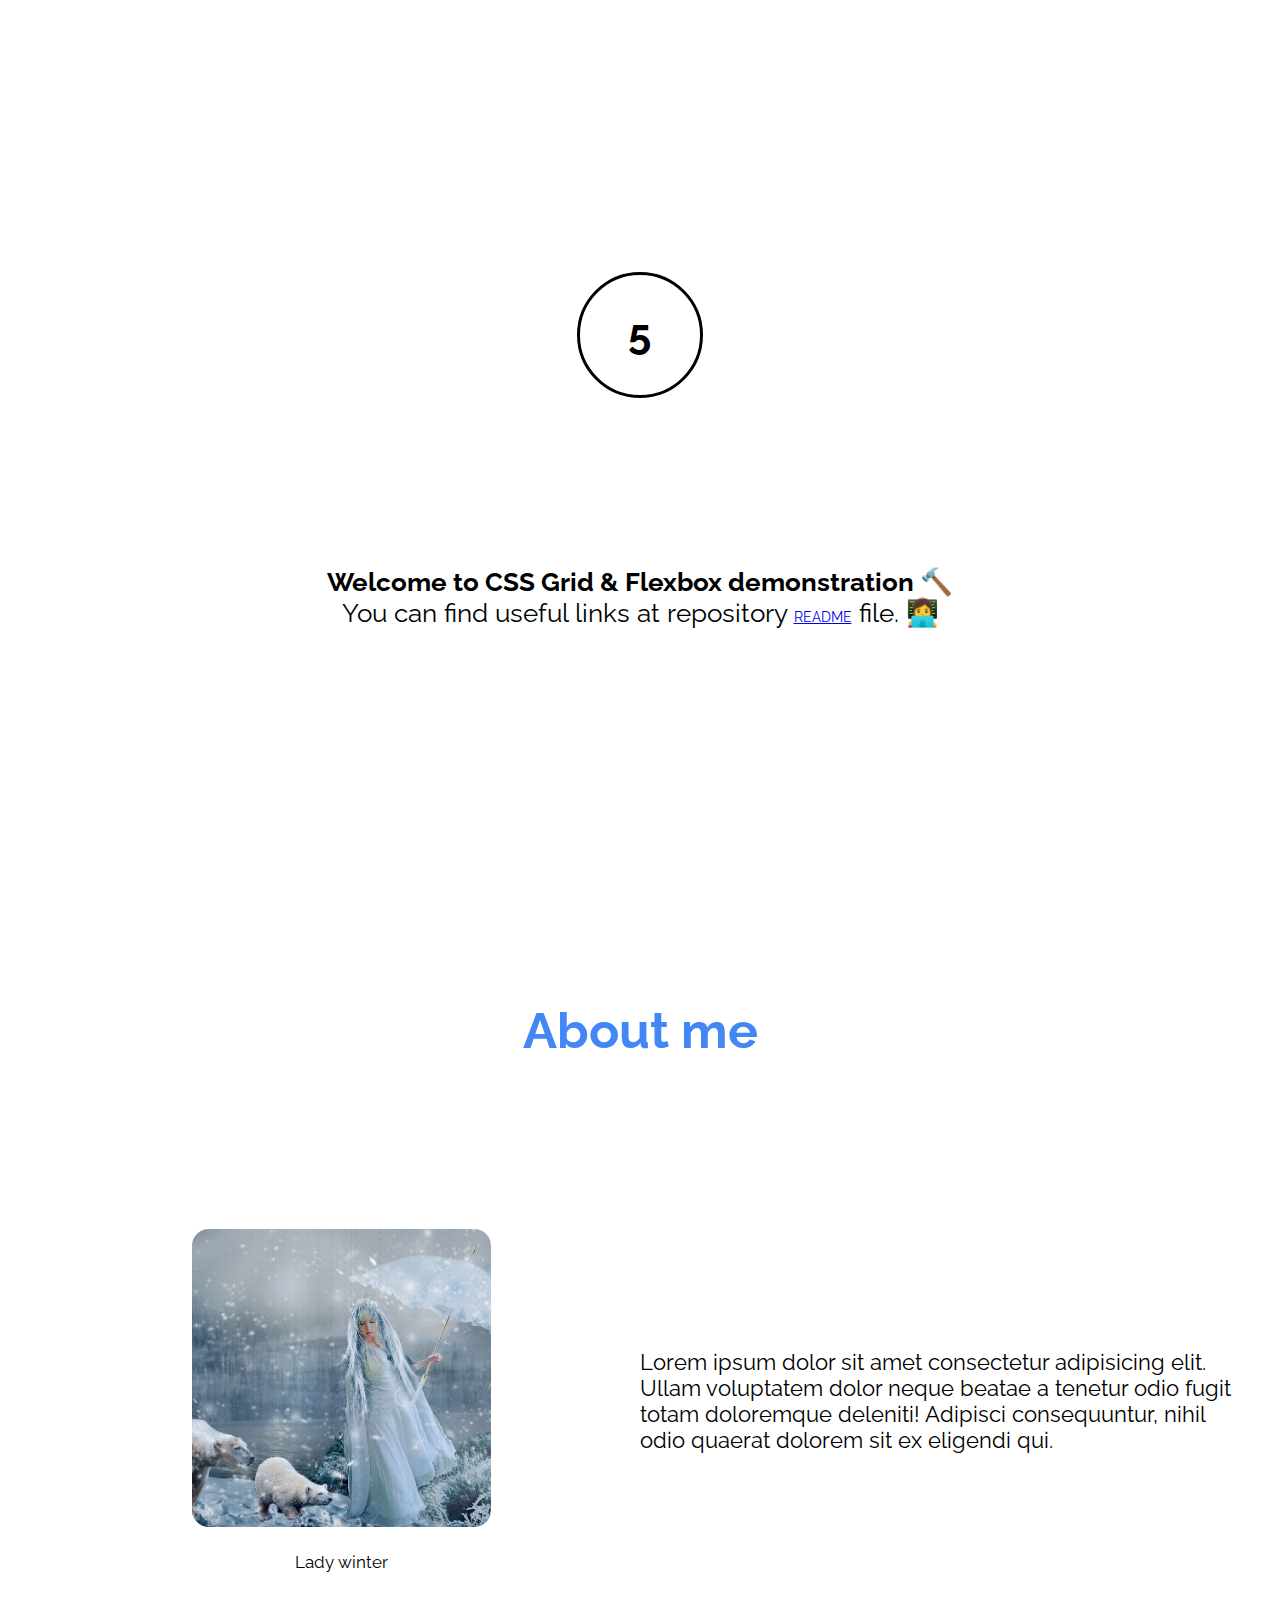
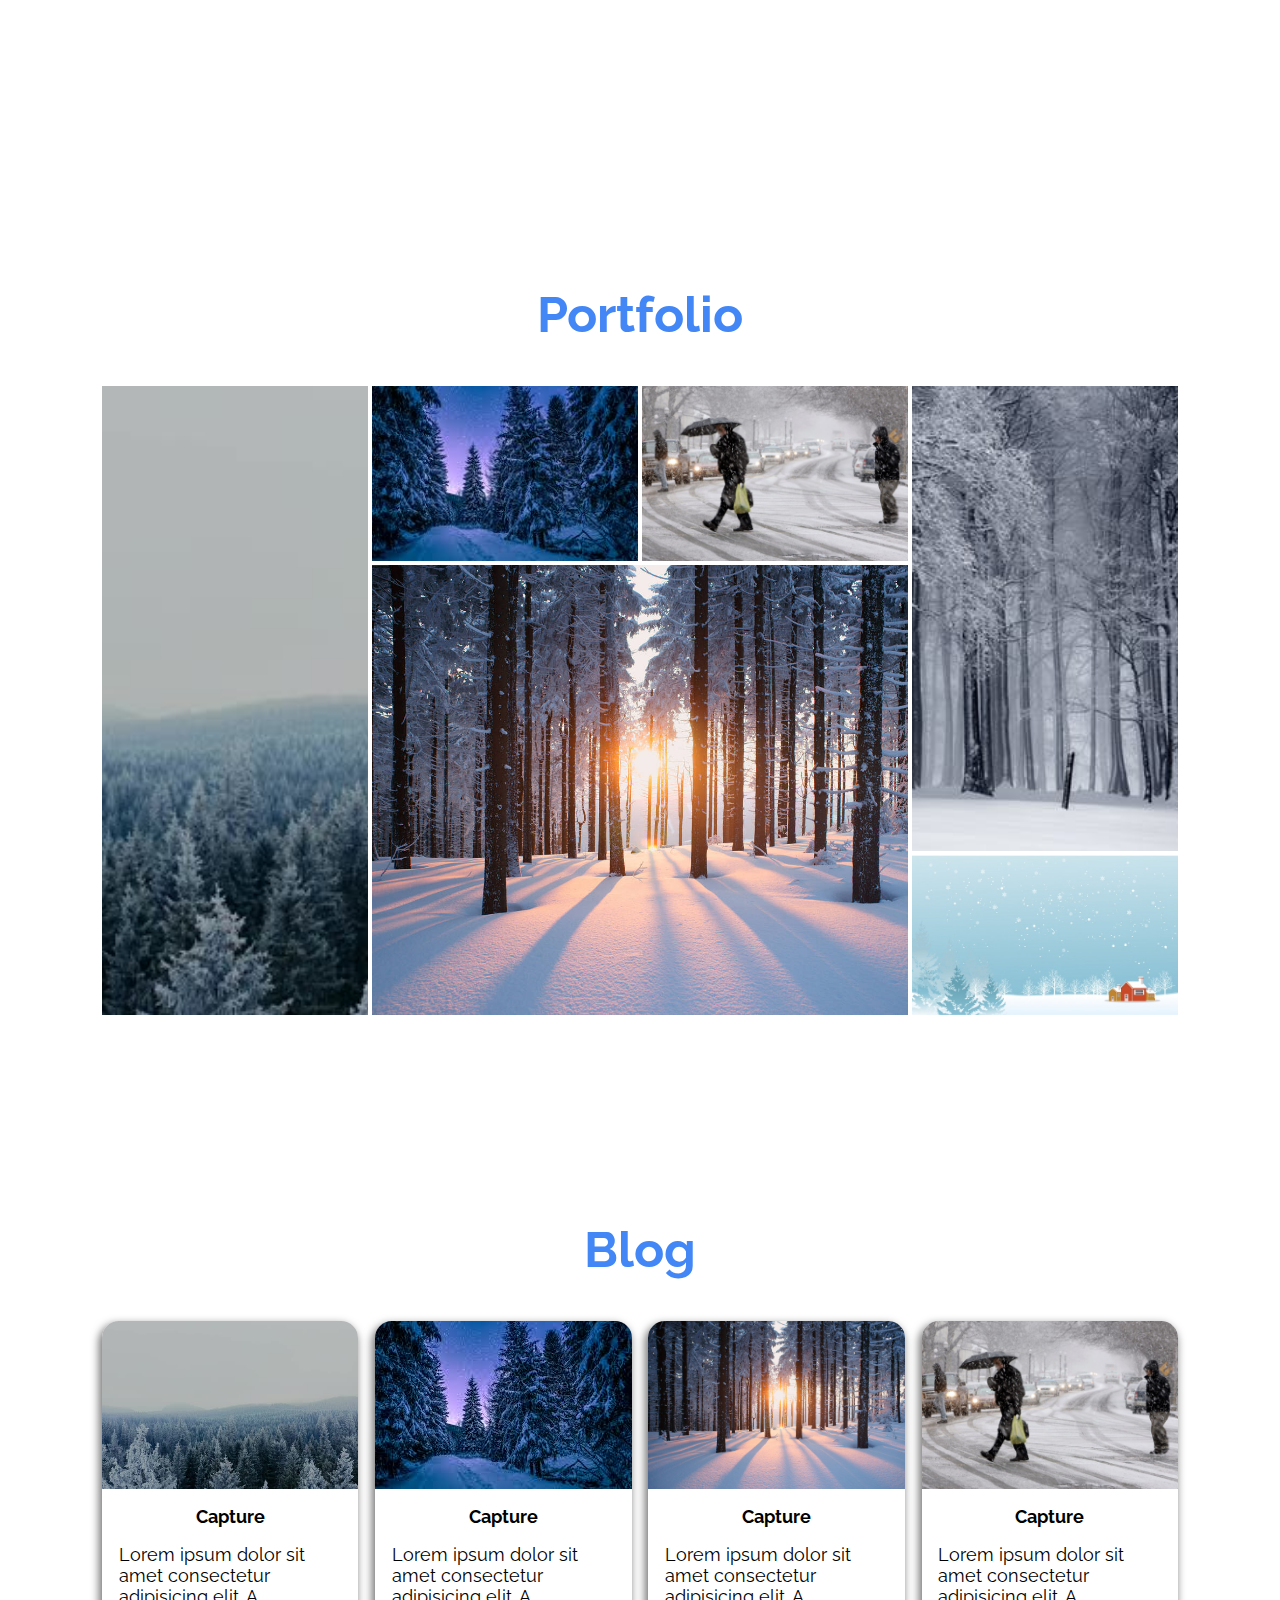
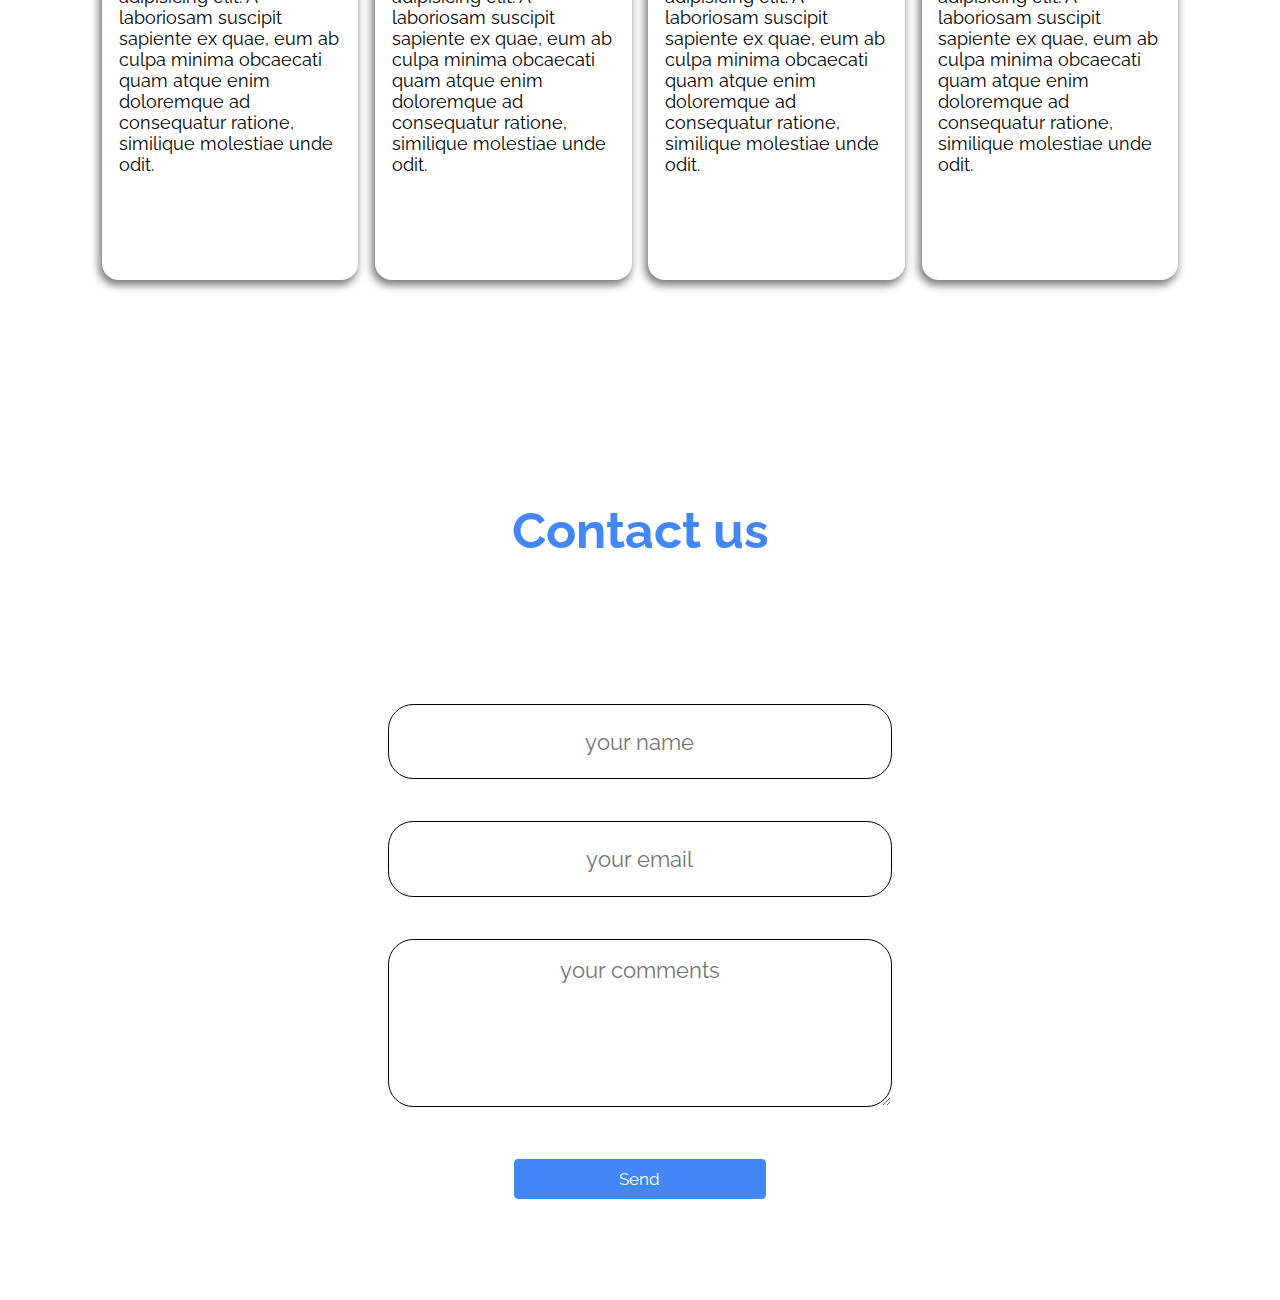
<file: index.html>
<!DOCTYPE html>
<html lang="en">
  <head>
    <meta charset="UTF-8" />
    <meta name="viewport" content="width=device-width, initial-scale=1.0" />
    <link rel="stylesheet" type="text/css" href="main.css" />
    <title>Grid Example</title>
  </head>
  <body>
    <div id="container">
      <nav id="navigation">
        <h1 id="capture">Winter</h1>
        <ul id="nav-links">
          <li class="nav-item" data-value="header">
            <a href="#header" class="nav-link">Home</a>
          </li>
          <li class="nav-item" data-value="about">
            <a href="#about" class="nav-link">About</a>
          </li>
          <li class="nav-item" data-value="portfolio">
            <a href="#portfolio" class="nav-link">Portfolio</a>
          </li>
          <li class="nav-item" data-value="blog">
            <a href="#blog" class="nav-link">Blog</a>
          </li>

          <li class="nav-item" data-value="contact">
            <a href="#contact" class="nav-link">Contact</a>
          </li>
        </ul>
      </nav>
      <section id="header">
        <div class="overlay">
          <div class="header-capture">My winter page</div>
          <div class="header-description">
            Winter is the coldest time of the year. It is one of the four
            seasons. Winter comes after autumn and before spring. Winter begins
            the winter solstice. In the Northern Hemisphere the winter solstice
            is usually December 21 or December 22. In the Southern Hemisphere
            the winter solstice is usually June 21 or June 22. The days are
            shorter and the nights are longer.
          </div>
          <button class="header-button" onclick="callToAction()">More</button>
        </div>
      </section>
      <section id="about" class="section-model">
        <h3 class="section-capture">About me</h3>
        <div class="about-content">
          <div class="about-logo-content">
            <figure class="about-avatar">
              <img src="images/avatar.jpg" class="portfolio-img-ava" />
            </figure>
            <p class="about-avatar-description">Lady winter</p>
          </div>
          <div class="about-content-description">
            <div class="about-description">
              Lorem ipsum dolor sit amet consectetur adipisicing elit. Ullam
              voluptatem dolor neque beatae a tenetur odio fugit totam
              doloremque deleniti! Adipisci consequuntur, nihil odio quaerat
              dolorem sit ex eligendi qui.
            </div>
          </div>
        </div>
      </section>
      <section class="section-model" id="portfolio">
        <h3 class="section-capture">Portfolio</h3>
        <div class="portfolio-content">
          <figure class=" portfolio-item1">
            <img src="images/img_1.jpg" class="portfolio-img" />
          </figure>
          <figure class=" portfolio-item2">
            <img src="images/img_2.jpg" class="portfolio-img" />
          </figure>
          <figure class=" portfolio-item3">
            <img src="images/img_3.jpg" class="portfolio-img" />
          </figure>
          <figure class="portfolio-item4">
            <img src="images/img_4.jpg" class="portfolio-img" />
          </figure>
          <figure class="portfolio-item5">
            <img src="images/img_5.jpeg" class="portfolio-img" />
          </figure>
          <figure class="portfolio-item6">
            <img src="images/img_6.jpg" class="portfolio-img" />
          </figure>
        </div>
      </section>
      <section class="section-model" id="blog">
        <h3 class="section-capture">Blog</h3>
        <div class="blog-content">
          <div class="blog-card">
            <figure class="blog-img">
              <img src="images/img_1.jpg" class="portfolio-img border-radius" />
            </figure>
            <div class="blog-card-content">
              <div class="blog-card-capture">Capture</div>
              <div class="blog-card-text">
                Lorem ipsum dolor sit amet consectetur adipisicing elit. A
                laboriosam suscipit sapiente ex quae, eum ab culpa minima
                obcaecati quam atque enim doloremque ad consequatur ratione,
                similique molestiae unde odit.
              </div>
            </div>
          </div>
          <div class="blog-card">
            <figure class="blog-img ">
              <img src="images/img_2.jpg" class="portfolio-img border-radius" />
            </figure>
            <div class="blog-card-content">
              <div class="blog-card-capture">Capture</div>
              <div>
                Lorem ipsum dolor sit amet consectetur adipisicing elit. A
                laboriosam suscipit sapiente ex quae, eum ab culpa minima
                obcaecati quam atque enim doloremque ad consequatur ratione,
                similique molestiae unde odit.
              </div>
            </div>
          </div>
          <div class="blog-card">
            <figure class="blog-img">
              <img src="images/img_3.jpg" class="portfolio-img border-radius" />
            </figure>
            <div class="blog-card-content">
              <div class="blog-card-capture">Capture</div>
              <div>
                Lorem ipsum dolor sit amet consectetur adipisicing elit. A
                laboriosam suscipit sapiente ex quae, eum ab culpa minima
                obcaecati quam atque enim doloremque ad consequatur ratione,
                similique molestiae unde odit.
              </div>
            </div>
          </div>
          <div class="blog-card">
            <figure class="blog-img">
              <img src="images/img_4.jpg" class="portfolio-img border-radius" />
            </figure>
            <div class="blog-card-content">
              <div class="blog-card-capture">Capture</div>
              <div>
                Lorem ipsum dolor sit amet consectetur adipisicing elit. A
                laboriosam suscipit sapiente ex quae, eum ab culpa minima
                obcaecati quam atque enim doloremque ad consequatur ratione,
                similique molestiae unde odit.
              </div>
            </div>
          </div>
        </div>
      </section>
      <section class="section-model" id="contact">
        <h3 class="section-capture">Contact us</h3>
        <div class="contact-section">
          <div class="contact-input">
            <input
              type="text"
              required
              placeholder="your name"
              class="inner-input"
            />
          </div>
          <div class="contact-input">
            <input
              type="email"
              required
              placeholder="your email"
              class="inner-input"
            />
          </div>
          <div class="contact-input">
            <textarea
              aria-multiline="true"
              type="text"
              required
              placeholder="your comments"
              class="inner-input inner-input-comments"
            ></textarea>
          </div>
        </div>
        <button class="contact-button">Send</button>
      </section>
      <div class="not-responsive">
        <h1>Alert!⚠️</h1>
        <div>This page is not responsive, sorry for this 🔨</div>
      </div>
      <div id="intro">
        <div id="timer">5</div>
        <h1>Welcome to CSS Grid & Flexbox demonstration 🔨</h1>
        <div>
          You can find useful links at repository
          <a
            href="https://github.com/studentTsi/WebCourse/blob/master/README.md"
            target="blank"
            >README</a
          >
          file. 👩‍💻
        </div>
    </div>
    <script src="main.js"></script>
  </body>
</html>
</file>
<file: main.css>
@import url("https://fonts.googleapis.com/css?family=Raleway&display=swap");
/* Global markup preferences */
* {
  margin: 0;
  box-sizing: border-box;
  font-size: 62.5%;
  font-family: "Raleway", sans-serif;
  /* 1rem = 10px */
}
/* Remove default scroll bar */
html::-webkit-scrollbar {
  width: 0;
  background: "#fcfcfc";
}

#container {
  display: grid;
  /* single section height */
  grid-template-rows: repeat(5, 100vh);
  /* single section width */
  grid-template-columns: 100%;
  font-size: 3rem;
}

.section-model {
  display: flex;
  flex-direction: column;
  justify-content: center;
  align-items: center;
  padding: 12rem 5rem;
}
.section-capture {
  color: #4287f5;
  font-size: 6rem;
  margin-bottom: 5rem;
}

/* Header Navigation */
#navigation {
  position: fixed;
  display: flex;
  justify-content: space-between;
  align-items: center;
  width: 100%;
  height: 9rem;
  background: #4287f5;
  padding: 0 5rem;
  font-size: 7rem;
  z-index: 10;
  user-select: none;
}
#nav-links {
  list-style-type: none;
  width: 50%;
  height: 100%;
  display: flex;
  justify-content: space-between;
  align-items: center;
  padding: 0;
}
.nav-link {
  color: inherit;
  text-decoration: none;
  font-size: inherit;
}
#capture {
  font-size: 5rem;
  color: #fff;
}
.nav-item {
  transition: all 0.3s ease-in;
}
.current-view {
  color: #fff;
  font-size: 3rem;
}

/* Header (start) section */
#header {
  position: relative;
  background-image: url("./images/background.jpg");
  background-attachment: fixed;
  background-repeat: no-repeat;
  background-size: cover;
  background-position: center;
}
.overlay {
  background-attachment: scroll;
  position: absolute;
  width: 100%;
  height: 100%;
  background-image: linear-gradient(
    to bottom,
    rgba(182, 208, 250, 0.8),
    rgba(182, 208, 250, 0.8),
    rgba(255, 255, 255, 1)
  );
  display: flex;
  justify-content: center;
  align-items: center;
  padding: 12rem 5rem;
  font-size: 4rem;
  flex-direction: column;
}
.header-capture {
  text-align: center;
  font-size: 6rem;
  padding: 5rem 0;
  font-weight: bolder;
  color: aliceblue;
}
.header-description {
  max-width: 70rem;
  padding: 5rem 0;
  font-size: 3rem;
  text-align: center;
  line-height: 3rem;
}
.header-button {
  text-decoration: none;
  border: none;
  outline: none;
  width: 30rem;
  height: 4rem;
  background: #fff;
  transition: all 0.2s ease-in-out;
  border-radius: 0.5rem;
}
.header-button:active {
  transform: scale(0.95);
}

/* About section */
.about-content {
  width: 100%;
  height: 90%;
  display: grid;
  grid-template-columns: repeat(2, 1fr);
  grid-template-rows: 100%;
}
.about-logo-content {
  min-width: 50%;
  display: flex;
  justify-content: center;
  align-items: center;
  flex-direction: column;
}
.about-avatar {
  width: 50rem;
  height: 50%;
  width: 50%;
  border-radius: 50%;
  margin-bottom: 3rem;
}
.about-avatar-description {
  font-size: 2rem;
  text-align: center;
}
.about-content-description {
  display: flex;
  flex-direction: column;
  font-size: 5rem;
  /* height: 30rem; */
  justify-content: space-around;
}
.portfolio-img-ava {
  width: 100%;
  height: 100%;
  object-fit: cover;
  display: block;
  border-radius: 2rem;
}

/* Portfolio section */
.portfolio-content {
  box-sizing: border-box;
  height: 90%;
  width: 90%;
  display: grid;
  grid-template-columns: repeat(4, 1fr);
  grid-template-rows: repeat(4, 1fr);
  grid-gap: 0.5rem;
}
.portfolio-img {
  width: 100%;
  height: 100%;
  object-fit: cover;
  display: block;
}
.portfolio-item1 {
  grid-row: 1 / -1;
}
.portfolio-item3 {
  grid-row: 2 / 5;
  grid-column: 2 / 4;
}
.portfolio-item5 {
  grid-row: 1 / 4;
}

/* Blog section */
.blog-content {
  box-sizing: border-box;
  height: 80%;
  width: 90%;
  display: grid;
  grid-template-columns: repeat(4, 1fr);
  grid-template-rows: 100%;
  grid-gap: 2rem;
  align-self: center;
}
.blog-card {
  /* border: 1px solid black; */
  border-radius: 2rem;
  display: flex;
  flex-direction: column;
  align-items: center;
  box-shadow: -2px 4px 9px 1px rgba(0, 0, 0, 0.54);
}
.blog-card-content {
  font-size: 4rem;
  padding: 2rem;
}
.blog-card-capture {
  margin-bottom: 2rem;
  text-align: center;
  font-weight: bold;
}

.blog-img {
  width: 100%;
  min-height: 20rem;
  max-height: 20rem;
}
.border-radius {
  border-top-right-radius: 2rem;
  border-top-left-radius: 2rem;
}

/* Contacts section*/
.contact-section {
  width: 100%;
  height: 100%;
  display: flex;
  flex-direction: column;
  align-items: center;
  justify-content: center;
}
.contact-input {
  font-size: 5rem;
  width: 60rem;
  height: 9rem;
  margin-bottom: 5rem;
}
.inner-input {
  text-align: center;
  width: 100%;
  height: 100%;
  padding: 2rem;
  border-radius: 3rem;
  border: 1px solid black;
  outline: none;
  text-decoration: none;
}
.inner-input-comments {
  min-width: 60rem;
  max-width: 60rem;
  min-height: 20rem;
  max-height: 30rem;
}
.contact-button {
  text-decoration: none;
  border: none;
  outline: none;
  width: 30rem;
  height: 6rem;
  background: #4287f5;
  font-size: 2rem;
  color: #fff;
  transition: all 0.2s ease-in-out;
  border-radius: 0.5rem;
}
.contact-button:active {
  transform: scale(0.95);
}

/* Page is not responsive, 
so if someone will try to open this page from mobile it will fire not responsive view :) */
.not-responsive {
  position: fixed;
  width: 100%;
  height: 100%;
  display: none;
  flex-direction: column;
  justify-content: center;
  align-items: center;
  background: #fff;
  z-index: 11;
  font-size: 6rem;
}
#intro {
  position: fixed;
  width: 100%;
  height: 100%;
  display: none;
  flex-direction: column;
  justify-content: center;
  align-items: center;
  background: #fff;
  z-index: 11;
  font-size: 6rem;
}
#timer {
  display: flex;
  justify-content: center;
  align-items: center;
  margin-bottom: 20rem;
  border: 3px solid black;
  border-radius: 50%;
  width: 15rem;
  height: 15rem;
  font-size: 5rem;
  font-weight: bold;
}

/* Change font size for smaller devices to adjust rems */

@media screen and (max-width: 1550px) {
  * {
    font-size: 52.5%;
  }
}
@media screen and (max-width: 1100px) {
  .not-responsive {
    display: flex;
  }
}
</file>
